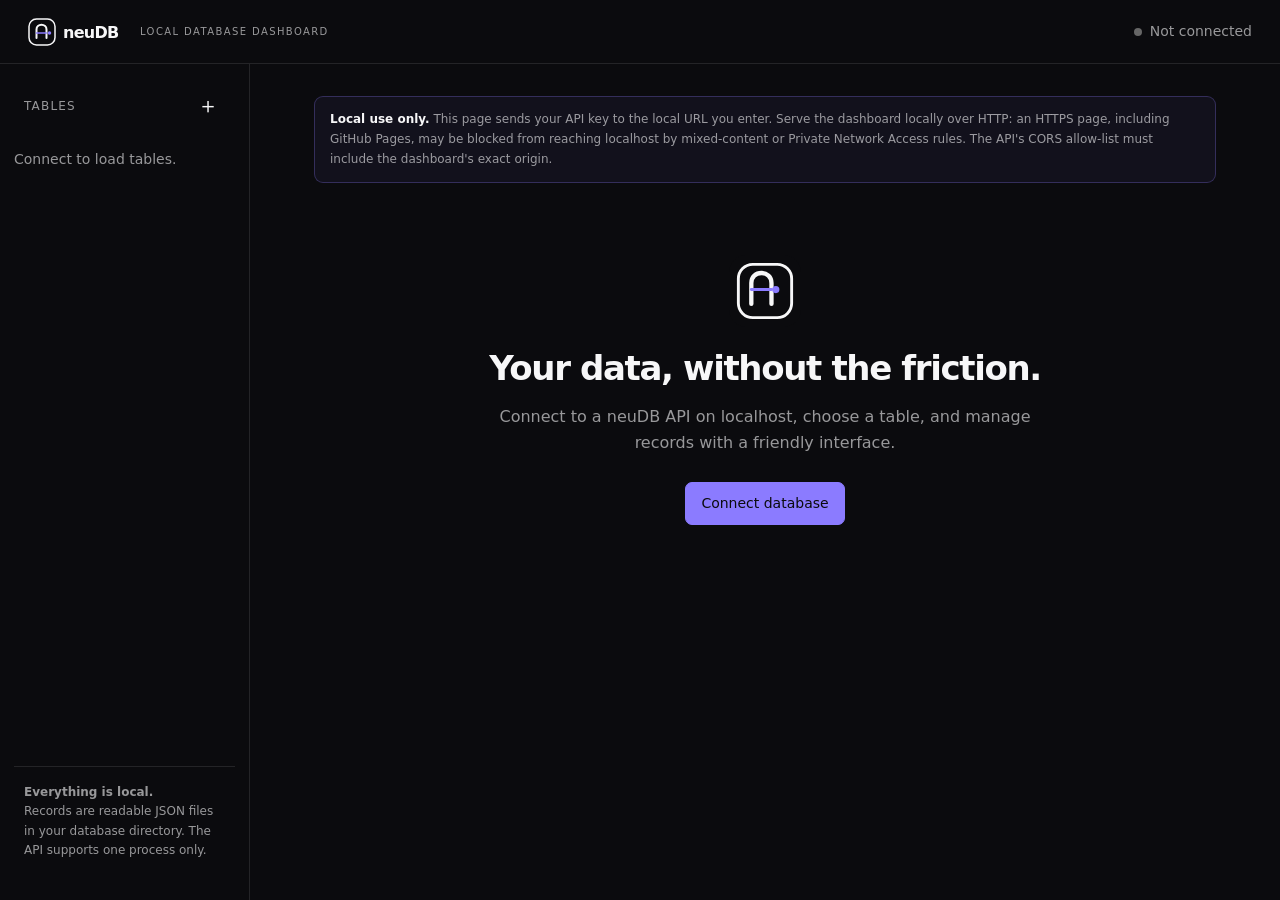
<file: website/dashboard.html>
<!doctype html>
<html lang="en">
<head>
  <meta charset="utf-8">
  <meta name="viewport" content="width=device-width, initial-scale=1">
  <meta name="description" content="Local-only browser dashboard for a neuDB API.">
  <title>neuDB Local Dashboard</title>
  <link rel="icon" href="assets/icon.svg" type="image/svg+xml">
  <link rel="stylesheet" href="css/dashboard.css">
</head>
<body>
  <header class="topbar">
    <a class="brand" href="index.html"><img src="assets/logo.svg" alt="neuDB"></a>
    <span class="eyebrow">LOCAL DATABASE DASHBOARD</span>
    <div class="connection"><span id="connection-dot" class="dot"></span><span id="connection-label">Not connected</span></div>
  </header>

  <div class="shell">
    <aside class="sidebar">
      <div class="sidebar-heading"><span>Tables</span><button id="new-table" class="icon-button" title="Create table" aria-label="Create table">＋</button></div>
      <div id="table-list" class="table-list"><p class="muted">Connect to load tables.</p></div>
      <div class="sidebar-help"><strong>Everything is local.</strong><br>Records are readable JSON files in your database directory. The API supports one process only.</div>
    </aside>

    <main class="content">
      <p class="local-warning" role="note"><strong>Local use only.</strong> This page sends your API key to the local URL you enter. Serve the dashboard locally over HTTP: an HTTPS page, including GitHub Pages, may be blocked from reaching localhost by mixed-content or Private Network Access rules. The API's CORS allow-list must include the dashboard's exact origin.</p>
      <div id="notice" class="notice" role="status" aria-live="polite" hidden></div>

      <section id="welcome" class="welcome">
        <img class="welcome-mark" src="assets/icon.svg" alt="" width="72" height="72">
        <h1>Your data, without the friction.</h1>
        <p>Connect to a neuDB API on localhost, choose a table, and manage records with a friendly interface.</p>
        <button id="open-connection" class="button primary">Connect database</button>
      </section>

      <section id="workspace" hidden>
        <div class="page-heading">
          <div><p class="eyebrow">TABLE</p><h1 id="table-title">—</h1><p id="record-count" class="muted">0 records</p></div>
          <button id="add-record" class="button primary">＋ Add record</button>
        </div>
        <div class="toolbar">
          <label class="search"><span aria-hidden="true">⌕</span><span class="sr-only">Filter records on this page</span><input id="record-search" placeholder="Filter this page…" autocomplete="off"></label>
          <button id="refresh" class="button secondary">Refresh</button>
        </div>
        <nav class="pagination" aria-label="Record pages">
          <button id="previous-page" class="button secondary" disabled>Previous</button>
          <span id="pagination-status" class="muted" aria-live="polite"></span>
          <button id="next-page" class="button secondary" disabled>Next</button>
        </nav>
        <div class="table-wrap">
          <table>
            <caption class="sr-only" id="records-caption">Records in the selected table</caption>
            <thead id="records-head"></thead>
            <tbody id="records-body"></tbody>
          </table>
          <div id="empty-state" class="empty" hidden>No records on this page.</div>
        </div>
      </section>
    </main>
  </div>

  <dialog id="connection-dialog" aria-labelledby="connection-title">
    <form method="dialog" id="connection-form" class="dialog-card">
      <button type="button" class="dialog-close" data-close aria-label="Close connection dialog">×</button>
      <p class="eyebrow">CONNECTION</p><h2 id="connection-title">Connect to neuDB</h2>
      <p class="muted">Run one local API process with <code>uvicorn neudb.api:app --host 127.0.0.1 --port 8000</code>. Do not use <code>--reload</code> or multiple workers.</p>
      <p class="dialog-warning">Only localhost URLs are accepted. Your key is kept in this tab's session storage and sent to the URL below.</p>
      <label>API URL<input id="api-url" type="url" value="http://127.0.0.1:8000" required></label>
      <label>API key<input id="api-key" type="password" placeholder="Your NEUDB_API_KEY" autocomplete="off" required></label>
      <div class="dialog-actions"><button type="button" class="button secondary" data-close>Cancel</button><button class="button primary">Connect</button></div>
    </form>
  </dialog>

  <dialog id="record-dialog" aria-labelledby="record-dialog-title">
    <form method="dialog" id="record-form" class="dialog-card wide">
      <button type="button" class="dialog-close" data-close aria-label="Close record dialog">×</button>
      <p class="eyebrow" id="record-mode">NEW RECORD</p><h2 id="record-dialog-title">Add record</h2>
      <p class="muted">Enter a strict JSON object. The <code>id</code> is generated automatically and cannot be changed.</p>
      <label class="sr-only" for="record-json">Record JSON</label>
      <textarea id="record-json" spellcheck="false" required>{
  "content": ""
}</textarea>
      <div class="dialog-actions"><button type="button" class="button secondary" data-close>Cancel</button><button class="button primary">Save record</button></div>
    </form>
  </dialog>
  <script src="js/dashboard.js"></script>
</body>
</html>
</file>
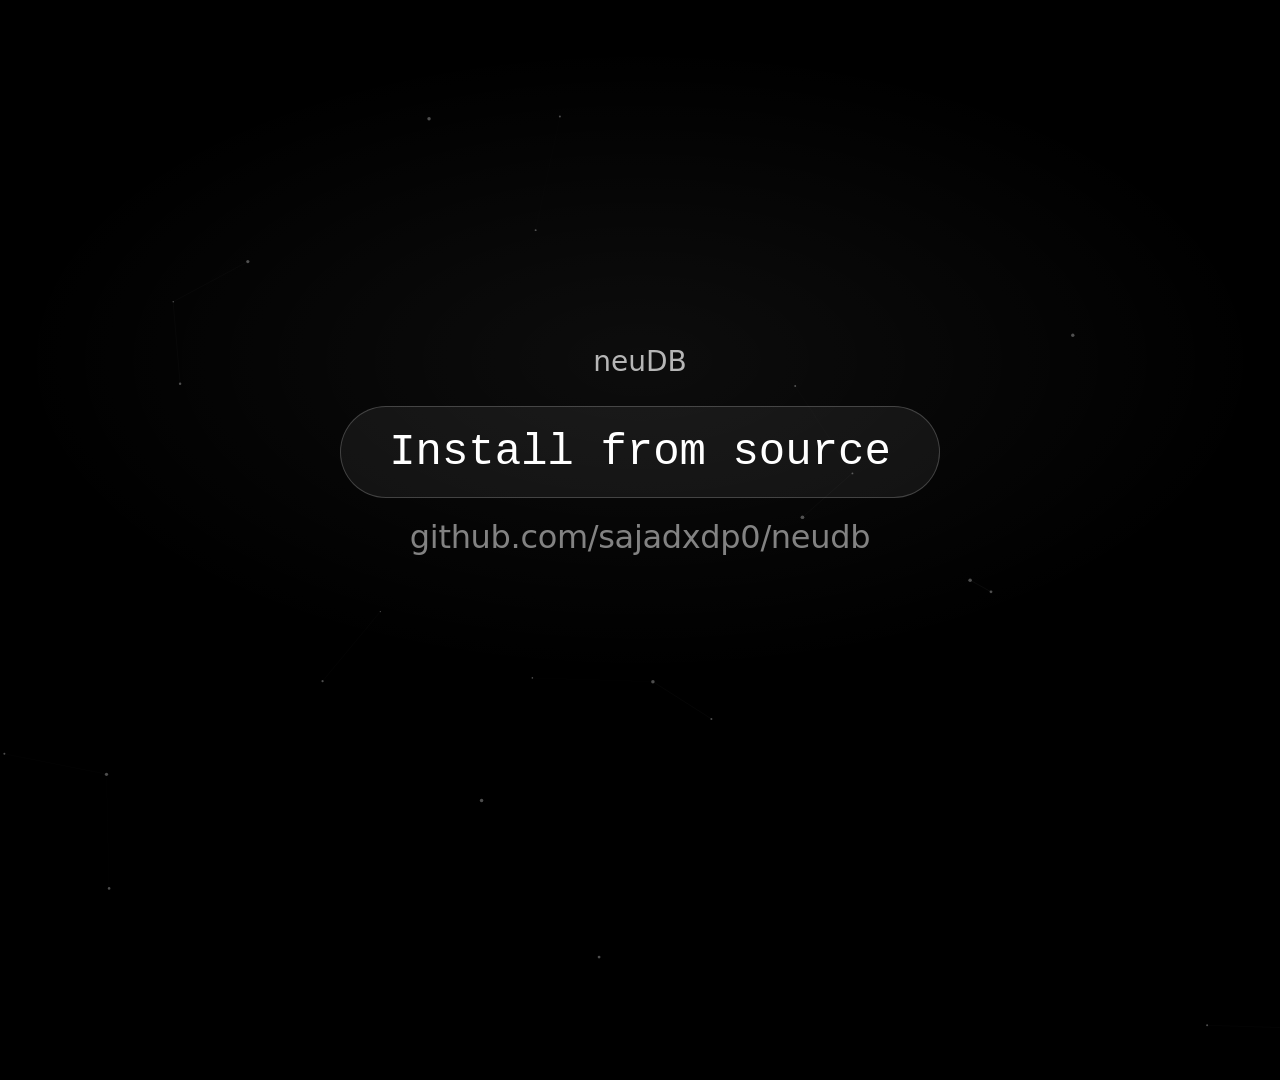
<file: docs/launch-video/promo.html>
<!DOCTYPE html>
<html lang="en">
<head>
  <meta charset="utf-8">
  <title>neuDB Launch</title>
  <style>
    * { margin: 0; padding: 0; box-sizing: border-box; }
    html, body {
      width: 1920px;
      height: 1080px;
      overflow: hidden;
      background: #000;
      font-family: ui-sans-serif, system-ui, -apple-system, BlinkMacSystemFont, "Segoe UI", sans-serif;
      color: #fff;
    }
    canvas {
      position: absolute;
      inset: 0;
      width: 1920px;
      height: 1080px;
    }
    .vignette {
      position: absolute;
      inset: 0;
      background: radial-gradient(ellipse 70% 50% at 50% 40%, rgba(255,255,255,0.05) 0%, transparent 70%);
      pointer-events: none;
    }
    .scene {
      position: absolute;
      inset: 0;
      display: flex;
      flex-direction: column;
      align-items: center;
      justify-content: center;
      opacity: 0;
      animation-fill-mode: forwards;
    }
    /* Beat 1: 0-4s logo */
    .scene-logo {
      animation: showLogo 4s ease forwards;
    }
    @keyframes showLogo {
      0%, 5% { opacity: 0; transform: scale(0.92); }
      15%, 85% { opacity: 1; transform: scale(1); }
      100% { opacity: 0; transform: scale(1.02); }
    }
    .logo-img {
      width: 200px;
      height: auto;
      margin-bottom: 32px;
      filter: drop-shadow(0 0 48px rgba(255,255,255,0.12));
    }
    .wordmark {
      font-size: 96px;
      font-weight: 500;
      letter-spacing: -0.04em;
    }
    /* Beat 2: 4-8s tagline */
    .scene-tagline {
      animation: showTagline 4s ease 4s forwards;
      text-align: center;
      gap: 24px;
    }
    @keyframes showTagline {
      0%, 8% { opacity: 0; transform: translateY(20px); }
      18%, 75% { opacity: 1; transform: translateY(0); }
      100% { opacity: 0; transform: translateY(-12px); }
    }
    .line-problem {
      font-size: 52px;
      font-weight: 400;
      color: rgba(255,255,255,0.45);
      letter-spacing: -0.02em;
    }
    .line-promise {
      font-size: 72px;
      font-weight: 500;
      letter-spacing: -0.03em;
    }
    .line-promise span { color: rgba(255,255,255,0.85); }
    /* Beat 3: 8-12s pillars */
    .scene-pillars {
      animation: showPillars 4s ease 8s forwards;
      flex-direction: row;
      gap: 48px;
    }
    @keyframes showPillars {
      0%, 5% { opacity: 0; }
      12%, 88% { opacity: 1; }
      100% { opacity: 0; }
    }
    .pillar {
      font-size: 36px;
      font-weight: 500;
      padding: 24px 40px;
      border: 1px solid rgba(255,255,255,0.12);
      border-radius: 16px;
      background: rgba(255,255,255,0.03);
      opacity: 0;
      animation: pillarIn 0.6s ease forwards;
    }
    .pillar:nth-child(1) { animation-delay: 8.3s; }
    .pillar:nth-child(2) { animation-delay: 8.7s; }
    .pillar:nth-child(3) { animation-delay: 9.1s; }
    @keyframes pillarIn {
      from { opacity: 0; transform: translateY(24px); }
      to { opacity: 1; transform: translateY(0); }
    }
    /* Beat 4: 12-15s CTA */
    .scene-cta {
      animation: showCta 3s ease 12s forwards;
      text-align: center;
      gap: 20px;
    }
    @keyframes showCta {
      0%, 10% { opacity: 0; transform: scale(0.96); }
      25%, 100% { opacity: 1; transform: scale(1); }
    }
    .cta-cmd {
      font-family: ui-monospace, SFMono-Regular, Menlo, Consolas, monospace;
      font-size: 44px;
      padding: 20px 48px;
      background: rgba(255,255,255,0.06);
      border: 1px solid rgba(255,255,255,0.2);
      border-radius: 999px;
    }
    .cta-url {
      font-size: 32px;
      color: rgba(255,255,255,0.5);
      letter-spacing: -0.01em;
    }
    .cta-logo-small {
      font-size: 28px;
      font-weight: 500;
      margin-bottom: 8px;
      opacity: 0.7;
    }
  </style>
</head>
<body>
  <canvas id="bg" width="1920" height="1080" aria-hidden="true"></canvas>
  <div class="vignette" aria-hidden="true"></div>

  <div class="scene scene-logo">
    <img src="../brand/logo-mark.jpg" alt="" class="logo-img">
    <div class="wordmark">neuDB</div>
  </div>

  <div class="scene scene-tagline">
    <p class="line-problem">Give your agent inspectable memory.</p>
    <p class="line-promise"><span>neuDB</span> remembers.</p>
  </div>

  <div class="scene scene-pillars">
    <div class="pillar">JSON on disk</div>
    <div class="pillar">Text + vector search</div>
    <div class="pillar">Zero core dependencies</div>
  </div>

  <div class="scene scene-cta">
    <div class="cta-logo-small">neuDB</div>
    <div class="cta-cmd">Install from source</div>
    <div class="cta-url">github.com/sajadxdp0/neudb</div>
  </div>

  <script>
    (function () {
      const canvas = document.getElementById('bg');
      const ctx = canvas.getContext('2d');
      const nodes = Array.from({ length: 36 }, () => ({
        x: Math.random() * 1920,
        y: Math.random() * 1080,
        vx: (Math.random() - 0.5) * 0.4,
        vy: (Math.random() - 0.5) * 0.4,
        r: Math.random() * 1.5 + 0.5,
      }));
      function draw() {
        ctx.clearRect(0, 0, 1920, 1080);
        for (let i = 0; i < nodes.length; i++) {
          const a = nodes[i];
          a.x += a.vx; a.y += a.vy;
          if (a.x < 0 || a.x > 1920) a.vx *= -1;
          if (a.y < 0 || a.y > 1080) a.vy *= -1;
          for (let j = i + 1; j < nodes.length; j++) {
            const b = nodes[j];
            const d = Math.hypot(a.x - b.x, a.y - b.y);
            if (d < 140) {
              ctx.strokeStyle = `rgba(255,255,255,${(1 - d / 140) * 0.1})`;
              ctx.lineWidth = 0.5;
              ctx.beginPath();
              ctx.moveTo(a.x, a.y);
              ctx.lineTo(b.x, b.y);
              ctx.stroke();
            }
          }
        }
        nodes.forEach((n) => {
          ctx.fillStyle = 'rgba(255,255,255,0.3)';
          ctx.beginPath();
          ctx.arc(n.x, n.y, n.r, 0, Math.PI * 2);
          ctx.fill();
        });
        requestAnimationFrame(draw);
      }
      draw();
    })();
  </script>
</body>
</html>
</file>
<file: website/css/dashboard.css>
:root {
  --bg: #0B0B0E;
  --panel: #111116;
  --panel2: #17171E;
  --line: rgba(255, 255, 255, 0.1);
  --text: #F7F7F8;
  --muted: rgba(247, 247, 248, 0.6);
  --accent: #8B7BFF;
  --on-accent: #0B0B0E;
  --danger: #FF9292;
  --mono: ui-monospace, SFMono-Regular, Menlo, Consolas, monospace;
}

* { box-sizing: border-box; }
[hidden] { display: none !important; }

body {
  margin: 0;
  background: var(--bg);
  color: var(--text);
  font: 14px/1.5 ui-sans-serif, system-ui, -apple-system, BlinkMacSystemFont, "Segoe UI", sans-serif;
}

button, input, textarea { font: inherit; }
button:focus-visible, input:focus-visible, textarea:focus-visible, a:focus-visible {
  outline: 2px solid var(--accent);
  outline-offset: 3px;
}

.sr-only {
  position: absolute;
  width: 1px;
  height: 1px;
  padding: 0;
  margin: -1px;
  overflow: hidden;
  clip: rect(0, 0, 0, 0);
  white-space: nowrap;
  border: 0;
}

.topbar {
  height: 64px;
  border-bottom: 1px solid var(--line);
  display: flex;
  align-items: center;
  padding: 0 28px;
  gap: 20px;
}

.brand img { width: 92px; display: block; }
.eyebrow { font-size: 10px; letter-spacing: 0.14em; color: var(--muted); margin: 0; }
.connection { margin-left: auto; color: var(--muted); display: flex; align-items: center; gap: 8px; }
.dot { width: 8px; height: 8px; border-radius: 50%; background: #666; }
.dot.online { background: var(--accent); box-shadow: 0 0 12px rgba(139, 123, 255, 0.5); }

.shell { display: grid; grid-template-columns: 250px minmax(0, 1fr); min-height: calc(100vh - 64px); }
.sidebar { border-right: 1px solid var(--line); padding: 24px 14px; display: flex; flex-direction: column; }
.sidebar-heading { display: flex; justify-content: space-between; align-items: center; padding: 0 10px 12px; color: var(--muted); font-size: 12px; text-transform: uppercase; letter-spacing: 0.1em; }
.icon-button { color: var(--text); font-size: 22px; background: transparent; border: 0; cursor: pointer; }
.table-list { display: grid; gap: 3px; }
.table-item { border: 0; background: transparent; color: var(--muted); text-align: left; border-radius: 7px; padding: 10px; cursor: pointer; font: 13px var(--mono); }
.table-item:hover, .table-item.active { background: var(--panel2); color: var(--text); }
.sidebar-help { border-top: 1px solid var(--line); margin-top: auto; padding: 16px 10px; color: var(--muted); font-size: 12px; line-height: 1.6; }

.content { max-width: 1200px; width: 100%; padding: 32px clamp(20px, 5vw, 72px); }
.local-warning, .dialog-warning { border: 1px solid rgba(139, 123, 255, 0.28); background: rgba(139, 123, 255, 0.06); color: var(--muted); border-radius: 9px; padding: 13px 15px; font-size: 12px; line-height: 1.65; margin: 0 0 20px; }
.local-warning strong { color: var(--text); }
.dialog-warning { margin: 0; font-size: 12px; }

.welcome { max-width: 580px; margin: 8vh auto; text-align: center; }
.welcome-mark { display: block; margin: 0 auto 16px; }
.welcome h1, .page-heading h1 { font-size: 34px; letter-spacing: -0.04em; margin: 10px 0; }
.welcome p { color: var(--muted); font-size: 16px; line-height: 1.6; margin: 0 0 26px; }
.page-heading { display: flex; align-items: end; justify-content: space-between; gap: 16px; margin-bottom: 28px; }
.page-heading h1 { margin: 5px 0 2px; }

.toolbar { display: flex; gap: 10px; margin-bottom: 14px; }
.search { display: flex; align-items: center; gap: 8px; flex: 1; max-width: 480px; border: 1px solid var(--line); background: var(--panel); border-radius: 8px; padding: 0 12px; color: var(--muted); }
.search input { width: 100%; padding: 11px 0; background: none; color: var(--text); border: 0; outline: 0; }
.pagination { display: flex; align-items: center; justify-content: flex-end; gap: 12px; margin-bottom: 14px; font-size: 12px; }

.button { border: 1px solid var(--line); border-radius: 7px; padding: 10px 15px; color: var(--text); background: var(--panel2); cursor: pointer; font-weight: 500; }
.button:hover:not(:disabled) { border-color: rgba(255, 255, 255, 0.3); }
.button.primary { background: var(--accent); color: var(--on-accent); border-color: var(--accent); }
.button.secondary { background: transparent; }
.button:disabled { opacity: 0.45; cursor: not-allowed; }

.notice { padding: 12px 14px; border: 1px solid var(--line); border-radius: 7px; margin-bottom: 14px; color: var(--muted); }
.notice.error { border-color: rgba(255, 146, 146, 0.5); color: var(--danger); }
.table-wrap { border: 1px solid var(--line); border-radius: 10px; overflow: auto; background: var(--panel); }
table { width: 100%; border-collapse: collapse; min-width: 620px; }
th, td { text-align: left; padding: 13px 15px; border-bottom: 1px solid var(--line); vertical-align: top; }
th { color: var(--muted); font-size: 11px; text-transform: uppercase; letter-spacing: 0.08em; font-weight: 500; }
td { font-family: var(--mono); font-size: 12px; max-width: 300px; white-space: pre-wrap; word-break: break-word; }
tr:last-child td { border-bottom: 0; }
.row-actions { white-space: nowrap; width: 110px; }
.row-actions button { background: none; border: 0; color: var(--muted); cursor: pointer; padding: 4px; }
.row-actions button:hover { color: var(--text); }
.row-actions .delete:hover { color: var(--danger); }
.empty { text-align: center; padding: 52px; color: var(--muted); }
.muted { color: var(--muted); }
code, textarea { font-family: var(--mono); }

dialog { border: 0; padding: 0; background: transparent; color: var(--text); max-width: calc(100vw - 32px); }
dialog::backdrop { background: rgba(0, 0, 0, 0.72); backdrop-filter: blur(4px); }
.dialog-card { position: relative; background: var(--panel2); border: 1px solid var(--line); border-radius: 12px; padding: 28px; width: 420px; display: grid; gap: 15px; box-shadow: 0 20px 80px #000; }
.dialog-card.wide { width: min(680px, calc(100vw - 32px)); }
.dialog-card h2 { margin: 0; font-size: 25px; letter-spacing: -0.03em; }
.dialog-card label { display: grid; gap: 7px; color: var(--muted); font-size: 12px; }
.dialog-card input, .dialog-card textarea { width: 100%; border: 1px solid var(--line); background: var(--bg); color: var(--text); border-radius: 7px; padding: 11px; outline: 0; }
.dialog-card textarea { height: 300px; resize: vertical; line-height: 1.5; font-size: 12px; }
.dialog-card input:focus, .dialog-card textarea:focus { border-color: var(--accent); }
.dialog-close { position: absolute; right: 15px; top: 12px; background: none; border: 0; color: var(--muted); font-size: 24px; cursor: pointer; }
.dialog-actions { display: flex; justify-content: flex-end; gap: 8px; margin-top: 4px; }

@media (max-width: 700px) {
  .topbar { padding: 0 16px; }
  .shell { display: block; }
  .sidebar { border-right: 0; border-bottom: 1px solid var(--line); padding: 14px; }
  .table-list { display: flex; overflow: auto; }
  .table-item { white-space: nowrap; }
  .sidebar-help { display: none; }
  .content { padding: 24px 16px; }
  .page-heading { align-items: start; flex-direction: column; }
  .welcome { margin: 8vh auto; }
  .welcome h1 { font-size: 28px; }
  .pagination { justify-content: space-between; }
}
</file>
